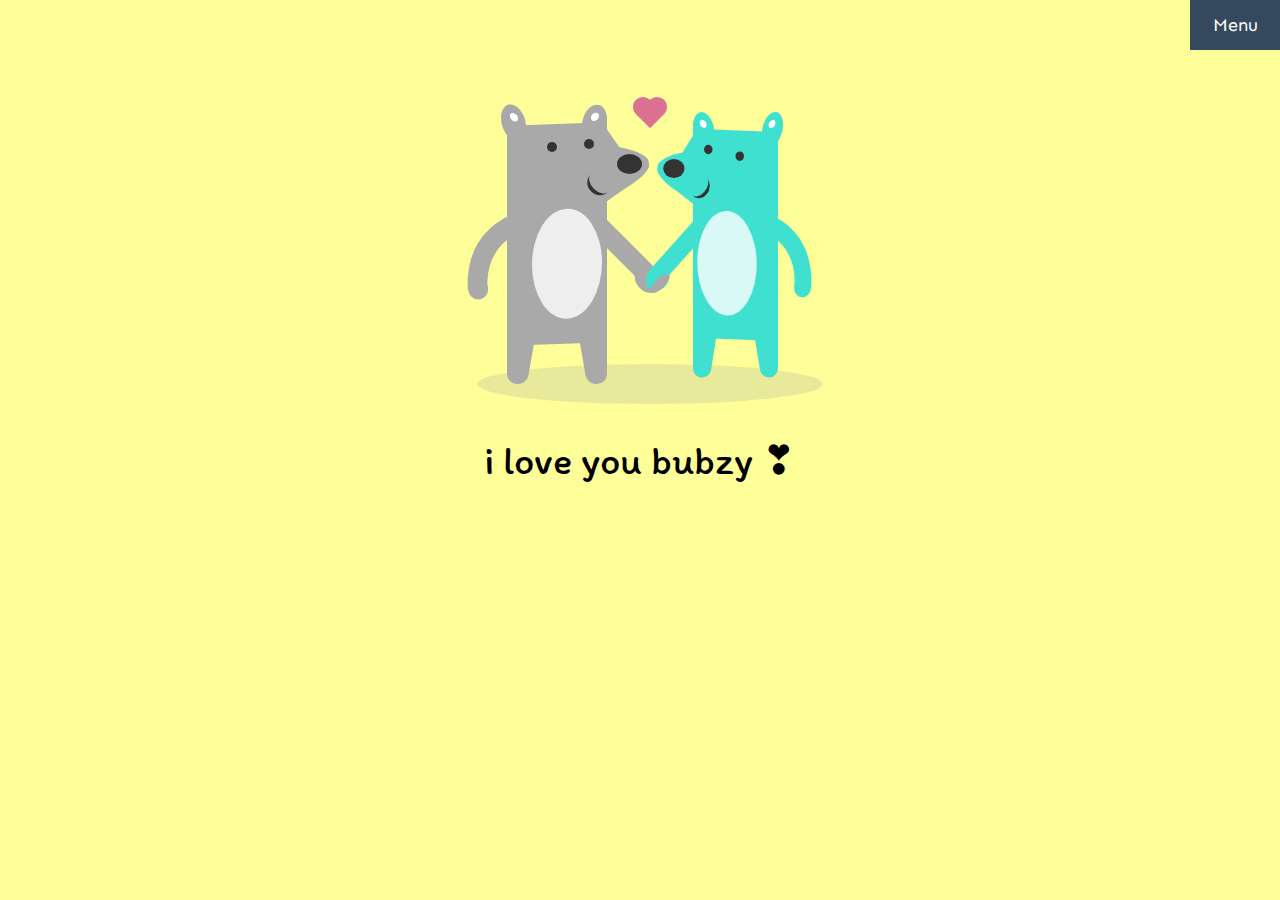
<file: bear-hug.html>
<!DOCTYPE html>
<html lang="en">
	<head>
		<meta charset="UTF-8">
		<title>bear hug :)</title>
		<link href="https://fonts.googleapis.com/css?family=Itim" rel="stylesheet">
		<link rel="stylesheet" href="bear-hug.css">
	</head>
	
	<body>
		<ul class="menu">
			<li class="dropdown">
				Menu
				<ul class="dropdown_menu">
					<a class="dropdown_item-1" href="index.html">Part 1</a>
					<a class="dropdown_item-2" href="heart.html">Part 3</a>
					<a class="dropdown_item-3" href="card_boi.html">Part 4</a>
				</ul>
			</li>
		</ul>
		
		<div class="stage">
			<div class="couple">
				<div class="heart floating"></div>
				<div class="bear he">
					<div class="ear--1"></div>
					<div class="ear--2"></div>
					<div class="arm--1"></div>
					<div class="arm--2"></div>
					<div class="hand"></div>
					<div class="body"></div>
					<div class="muzzle"></div>
					<div class="eye--1"></div>
					<div class="eye--2"></div>
					<div class="nose"></div>
					<div class="mouth"></div>
					<div class="leg--1"></div>
					<div class="leg--2"></div>
				</div>
				<div class="bear she">
					<div class="ear--1"></div>
					<div class="ear--2"></div>
					<div class="arm--1"></div>
					<div class="arm--2"></div>
					<div class="body"></div>
					<div class="muzzle"></div>
					<div class="eye--1"></div>
					<div class="eye--2"></div>
					<div class="nose"></div>
					<div class="mouth"></div>
					<div class="leg--1"></div>
					<div class="leg--2"></div>
				</div>
			</div>
		</div>
		<div class="text">i love you bubzy &#10083;</div>
	</body>
</html>
</file>
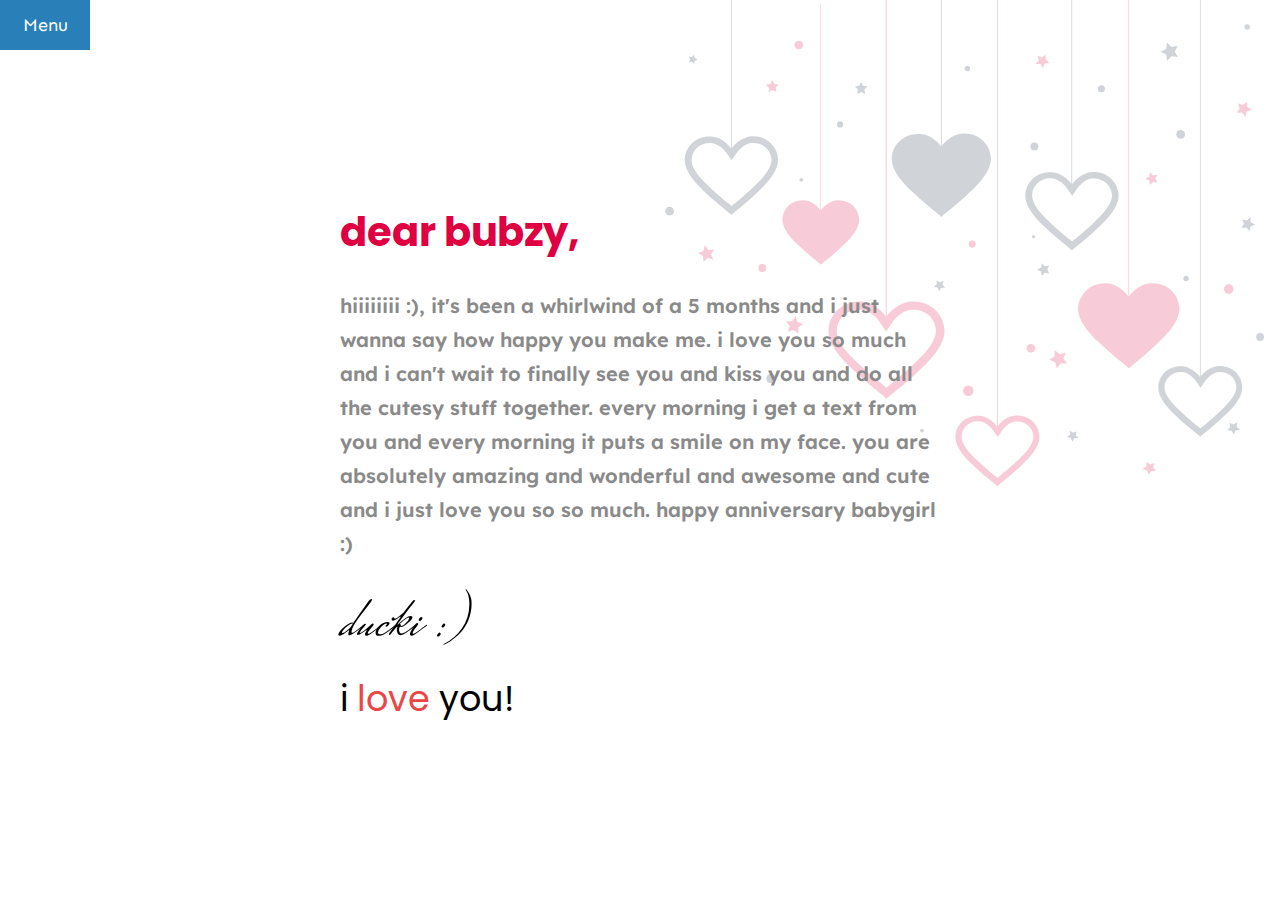
<file: card_boi.html>
<!DOCTYPE html>
<html lang="en" >
	<head>
		<meta charset="UTF-8">
		<title>happy anniversary :)</title>
		<meta name="viewport" content="width=device-width, initial-scale=1">
		<link rel='stylesheet' href='https://fonts.googleapis.com/css?family=Lexend+Deca|Poppins:400,700,800&amp;display=swap'>
		<link rel='stylesheet' href='https://fonts.googleapis.com/css?family=Mrs+Saint+Delafield&amp;display=swap'><link rel="stylesheet" href="card_boi.css">
	</head>
	
	<body>
		<ul class="menu">
			<li class="dropdown">
				Menu
				<ul class="dropdown_menu">
					<a class="dropdown_item-1" href="index.html">Part 1</a>
					<a class="dropdown_item-2" href="bear-hug.html">Part 2</a>
					<a class="dropdown_item-3" href="heart.html">Part 3</a>
				</ul>
			</li>
		</ul>
		
		<div class="love-card">
			<svg version="1.1" id="Layer_1" xmlns="http://www.w3.org/2000/svg" xmlns:xlink="http://www.w3.org/1999/xlink" x="0px" y="0px" viewBox="0 0 432 288" style="enable-background:new 0 0 432 288;" xml:space="preserve">
				<g>
					<g>
						<polygon class="st0" points="189.3,44.4 187.3,43.4 185.5,44.5 185.7,42.4 184.2,40.9 186.3,40.5 187.2,38.6 188.2,40.5 190.3,40.7 188.8,42.3"/>
						<polygon class="st0" points="194.6,160 195.6,157.2 193.8,154.9 196.8,154.9 198.4,152.5 199.3,155.3 202.1,156.2 199.7,157.9 199.8,160.8 197.4,159.1"/>
						<polygon class="st0" points="329.3,175.3 326.3,175.1 324.4,177.5 323.6,174.6 320.8,173.5 323.3,171.9 323.4,168.9 325.8,170.8 328.7,170 327.6,172.8"/>
						<polygon class="st0" points="411.1,54.4 412.6,52.2 411.7,49.8 414.1,50.6 416.2,49 416.2,51.5 418.4,53 415.9,53.8 415.3,56.3 413.7,54.2"/>
						<polygon class="st0" points="320.8,30.2 318.5,30.7 317.7,32.9 316.5,30.9 314.2,30.8 315.7,29.1 315.1,26.8 317.2,27.7 319.1,26.4 319,28.7"/>
						<polygon class="st0" points="372.2,227.1 369.9,227.1 368.7,228.9 368,226.8 365.8,226.1 367.6,224.8 367.6,222.6 369.4,223.9 371.5,223.2 370.8,225.3"/>
						<polygon class="st0" points="151.5,122 154,121 154.7,118.3 156.4,120.5 159.2,120.3 157.7,122.6 158.8,125.2 156.1,124.4 154,126.2 153.8,123.5"/>
						<polygon class="st0" points="372.9,88 370.8,87.7 369.3,89.2 369,87.1 367,86.1 369,85.2 369.3,83 370.8,84.6 372.9,84.2 371.9,86.1"/>
						<polygon class="st1" points="413.4,109.9 414.6,107.9 413.7,105.8 416,106.3 417.7,104.7 417.9,107.1 420,108.3 417.8,109.2 417.3,111.5 415.7,109.7"/>
						<polygon class="st1" points="270.5,138.7 268.6,138.8 267.6,140.4 266.9,138.6 265.1,138.2 266.5,137 266.4,135.1 268,136.1 269.8,135.4 269.3,137.2"/>
						<polygon class="st1" points="382.8,27.5 379.7,27.1 377.6,29.3 377.1,26.3 374.4,25 377.1,23.6 377.5,20.5 379.7,22.7 382.7,22.1 381.3,24.9"/>
						<polygon class="st1" points="228.2,45.3 228.5,43.2 227,41.7 229.1,41.4 230,39.4 231,41.3 233.2,41.6 231.6,43.1 232,45.3 230.1,44.3"/>
						<polygon class="st1" points="334.8,211.2 332.9,211.3 331.9,213 331.2,211.2 329.3,210.7 330.8,209.5 330.6,207.6 332.2,208.7 334,207.9 333.5,209.8"/>
						<polygon class="st1" points="406.6,207.4 408,205.9 407.6,203.8 409.5,204.7 411.4,203.6 411.1,205.7 412.7,207.2 410.6,207.6 409.7,209.5 408.7,207.7"/>
						<polygon class="st1" points="149.6,30.9 148.4,29.8 146.9,30.1 147.6,28.7 146.9,27.3 148.4,27.5 149.5,26.4 149.8,28 151.2,28.7 149.8,29.4"/>
						<polygon class="st1" points="320.8,131.9 318.6,131.5 317.2,133.1 316.8,130.9 314.9,130 316.8,129 317.1,126.9 318.6,128.4 320.7,128 319.8,130"/>
						<circle class="st1" cx="201.2" cy="86.7" r="0.9"/>
						<circle class="st1" cx="219.9" cy="60" r="1.5"/>
						<circle class="st1" cx="313.2" cy="114.1" r="0.8"/>
						<circle class="st1" cx="386.7" cy="134.3" r="1.3"/>
						<circle class="st1" cx="422.4" cy="162.5" r="1.9"/>
						<circle class="st1" cx="259.4" cy="207.6" r="0.9"/>
						<circle class="st1" cx="186.6" cy="182.5" r="2.3"/>
						<circle class="st1" cx="137.7" cy="101.8" r="2.1"/>
						<circle class="st1" cx="345.9" cy="42.8" r="1.7"/>
						<circle class="st1" cx="416.2" cy="13" r="1.3"/>
						<circle class="st1" cx="281.3" cy="33" r="1.3"/>
						<circle class="st1" cx="313.6" cy="70.6" r="1.9"/>
						<circle class="st1" cx="384.1" cy="64.8" r="2.1"/>
						<circle class="st0" cx="200" cy="21.7" r="2.1"/>
						<circle class="st0" cx="283.6" cy="117.7" r="1.7"/>
						<circle class="st0" cx="311.9" cy="167.9" r="2.1"/>
						<circle class="st0" cx="407.3" cy="139.4" r="2.3"/>
						<circle class="st0" cx="281.7" cy="188.4" r="2.5"/>
						<circle class="st0" cx="182.4" cy="129.2" r="1.9"/>
					</g>
					<g>
						<defs>
							<rect id="SVGID_1_" y="0" width="432" height="288" />
						</defs>
						<clipPath id="SVGID_2_">
							<use xlink:href="#SVGID_1_"  style="overflow:visible;"/>
						</clipPath>
						<g class="st2">
							<g>
								<path class="st0" d="M359.1,143.1c0,0,4.2-6.2,10.6-6.5c8-0.4,13.4,5.3,13.8,11.7c0.4,6.4-5.8,12.7-9.6,16.4
									c-8.3,7.9-11.9,10.3-14.7,12.9c-2.8-2.6-6.5-4.9-14.8-12.8c-3.9-3.7-10.1-10-9.7-16.4c0.4-6.4,5.8-12.2,13.8-11.8
									C354.9,137,359.1,143.1,359.1,143.1z" />
								<g> <rect x="358.9" y="-23.7" class="st0" width="0.4" height="166.9" /> </g>
							</g>
							<g>
								<path class="st0" d="M210.6,101.5c0,0,3.2-4.7,8-4.9c6.1-0.3,10.2,4,10.5,8.9c0.3,4.8-4.4,9.6-7.3,12.4c-6.3,6-9,7.8-11.2,9.7
									c-2.1-2-4.9-3.7-11.2-9.7c-2.9-2.8-7.6-7.6-7.3-12.4c0.3-4.9,4.4-9.2,10.4-8.9C207.4,96.9,210.6,101.5,210.6,101.5z"/>
								<g> <rect x="210.4" y="2.1" class="st0" width="0.3" height="99.5"/> </g>
							</g>
							<g>
								<path class="st0" d="M255.2,149.4c6.8,0,10.6,4.9,10.9,9.7c0.4,6-7.3,13.2-9.8,15.6c-6,5.8-9.9,8.9-12.7,11.2
									c-0.5,0.4-1,0.8-1.4,1.1c-0.4-0.4-0.9-0.7-1.4-1.2c-2.8-2.3-6.7-5.4-12.7-11.1c-2.5-2.4-10.2-9.6-9.8-15.6
									c0.3-4.8,4.1-9.7,10.9-9.7c0.2,0,0.4,0,0.6,0c5.2,0.2,9,5.6,9,5.6l3.3,4.8l3.3-4.8c0-0.1,3.8-5.4,9-5.7
									C254.7,149.4,255,149.4,255.2,149.4 M255.2,145.4c-0.3,0-0.6,0-0.9,0c-7.3,0.4-12.1,7.4-12.1,7.4s-4.8-7-12.2-7.4
									c-0.3,0-0.5,0-0.8,0c-8.7,0-14.5,6.4-14.9,13.5c-0.4,7.3,6.7,14.6,11.1,18.7c9.5,9,13.7,11.7,16.9,14.6c3.2-3,7.4-5.7,16.9-14.7
									c4.4-4.2,11.5-11.5,11-18.8C269.7,151.7,263.9,145.4,255.2,145.4L255.2,145.4z"/>
								<g> <rect x="241.9" y="-23.7" class="st0" width="0.5" height="176.5"/> </g>
							</g>
							<g>
								<path class="st0" d="M305.2,203.2c4.9,0,7.7,3.5,7.9,7c0.3,4.3-5.3,9.6-7.1,11.3c-4.4,4.2-7.2,6.4-9.2,8.1
									c-0.4,0.3-0.7,0.6-1,0.8c-0.3-0.3-0.7-0.5-1-0.8c-2-1.7-4.8-3.9-9.2-8.1c-1.8-1.7-7.4-7-7.1-11.3c0.2-3.5,3-7.1,7.9-7.1
									c0.2,0,0.3,0,0.5,0c3.8,0.2,6.5,4.1,6.6,4.1l2.4,3.5l2.4-3.5c0,0,2.8-3.9,6.5-4.1C304.9,203.2,305,203.2,305.2,203.2
									 M305.2,200.3c-0.2,0-0.4,0-0.7,0c-5.3,0.3-8.8,5.4-8.8,5.4s-3.5-5.1-8.8-5.3c-0.2,0-0.4,0-0.6,0c-6.3,0-10.5,4.6-10.8,9.8
									c-0.3,5.3,4.8,10.6,8,13.6c6.9,6.5,9.9,8.4,12.3,10.6c2.3-2.2,5.4-4.1,12.2-10.7c3.2-3,8.3-8.3,8-13.6
									C315.7,204.8,311.5,200.3,305.2,200.3L305.2,200.3z"/>
								<g> <rect x="295.6" y="-23.7" class="st0" width="0.4" height="229.4"/> </g>
							</g>
							<g>
								<path class="st1" d="M403,179.4c4.9,0,7.7,3.5,7.9,7c0.3,4.3-5.3,9.6-7.1,11.3c-4.4,4.2-7.2,6.4-9.2,8.1c-0.4,0.3-0.7,0.6-1,0.8
									c-0.3-0.3-0.7-0.5-1-0.8c-2-1.7-4.8-3.9-9.2-8.1c-1.8-1.7-7.4-7-7.1-11.3c0.2-3.5,3-7.1,7.9-7.1c0.2,0,0.3,0,0.5,0
									c3.8,0.2,6.5,4.1,6.6,4.1l2.4,3.5l2.4-3.5c0,0,2.8-3.9,6.5-4.1C402.7,179.4,402.8,179.4,403,179.4 M403,176.5
									c-0.2,0-0.4,0-0.7,0c-5.3,0.3-8.8,5.4-8.8,5.4s-3.5-5.1-8.8-5.3c-0.2,0-0.4,0-0.6,0c-6.3,0-10.5,4.6-10.8,9.8
									c-0.3,5.3,4.8,10.6,8,13.6c6.9,6.5,9.9,8.4,12.3,10.6c2.3-2.2,5.4-4.1,12.2-10.7c3.2-3,8.3-8.3,8-13.6
									C413.5,181.1,409.3,176.5,403,176.5L403,176.5z"/>
								<g> <rect x="393.4" y="-23.7" class="st1" width="0.4" height="205.7"/> </g>
							</g>
							<g>
								<path class="st1" d="M268.7,70.7c0,0,4.1-6,10.4-6.3c7.8-0.4,13.1,5.2,13.5,11.5c0.4,6.2-5.6,12.5-9.4,16.1
									c-8.1,7.7-11.7,10-14.4,12.6c-2.7-2.5-6.3-4.8-14.5-12.5c-3.8-3.6-9.8-9.8-9.5-16c0.4-6.3,5.6-11.9,13.5-11.5
									C264.6,64.7,268.7,70.7,268.7,70.7z"/>
								<g> <rect x="268.5" y="-23.7" class="st1" width="0.4" height="94.4"/> </g>
							</g>
							<g>
								<path class="st1" d="M342.2,86.1c5.4,0,8.5,3.9,8.8,7.8c0.3,4.8-5.9,10.7-7.9,12.6c-4.9,4.6-8,7.2-10.2,9
									c-0.4,0.3-0.8,0.6-1.1,0.9c-0.4-0.3-0.7-0.6-1.1-0.9c-2.3-1.8-5.4-4.3-10.3-9c-2-1.9-8.2-7.7-7.9-12.6c0.2-3.9,3.3-7.9,8.8-7.9
									c0.2,0,0.3,0,0.5,0c4.2,0.2,7.3,4.5,7.3,4.5l2.7,3.9l2.7-3.9c0,0,3.1-4.4,7.3-4.6C341.8,86.1,342,86.1,342.2,86.1 M342.2,82.9
									c-0.2,0-0.5,0-0.7,0c-5.9,0.3-9.8,6-9.8,6s-3.9-5.7-9.8-5.9c-0.2,0-0.4,0-0.7,0c-7,0-11.7,5.1-12,10.9
									c-0.3,5.9,5.4,11.7,8.9,15.1c7.7,7.2,11.1,9.4,13.6,11.8c2.6-2.4,6-4.6,13.6-11.9c3.6-3.4,9.2-9.3,8.9-15.1
									C353.8,88,349.1,82.9,342.2,82.9L342.2,82.9z"/>
								<g> <rect x="331.4" y="-23.7" class="st1" width="0.4" height="112.6"/> </g>
							</g>
							<g>
								<path class="st1" d="M178,69c5.4,0,8.5,3.9,8.8,7.8c0.3,4.8-5.9,10.7-7.9,12.6c-4.9,4.6-8,7.2-10.2,9c-0.4,0.3-0.8,0.6-1.1,0.9
									c-0.4-0.3-0.7-0.6-1.1-0.9c-2.3-1.8-5.4-4.3-10.3-9c-2-1.9-8.2-7.7-7.9-12.6c0.2-3.9,3.3-7.9,8.8-7.9c0.2,0,0.3,0,0.5,0
									c4.2,0.2,7.3,4.5,7.3,4.5l2.7,3.9l2.7-3.9c0,0,3.1-4.4,7.3-4.6C177.6,69,177.8,69,178,69 M178,65.7c-0.2,0-0.5,0-0.7,0
									c-5.9,0.3-9.8,6-9.8,6s-3.9-5.7-9.8-5.9c-0.2,0-0.4,0-0.7,0c-7,0-11.7,5.1-12,10.9c-0.3,5.9,5.4,11.7,8.9,15.1
									c7.7,7.2,11.1,9.4,13.6,11.8c2.6-2.4,6-4.6,13.6-11.9c3.6-3.4,9.2-9.3,8.9-15.1C189.6,70.8,184.9,65.7,178,65.7L178,65.7z"/>
								<g> <rect x="167.3" y="-23.7" class="st1" width="0.4" height="95.4"/> </g>
							</g>
						</g>
					</g>
				</g>
			</svg>
			
			<div class="content">
				<h1>dear bubzy,</h1>
				<p>hiiiiiiii :), it's been a whirlwind of a 5 months and i just wanna say how happy you make me. i love you so much and i can't wait to finally see you and kiss you and do all the cutesy stuff together. every morning i get a text from you and every morning it puts a smile on my face. you are absolutely amazing and wonderful and awesome and cute and i just love you so so much. happy anniversary babygirl :)</p>
				<span class="author">ducki :)</span>
				<div class="lover">
					<span>i</span>
					<span class="heart">love</span>
					<span>you!</span>
				</div>
			</div>
		</div>
		
		<script src='https://cdnjs.cloudflare.com/ajax/libs/jquery/3.4.1/jquery.min.js'></script>
		<script>
			var heartuptimer = setInterval(heartup, 300);
			function heartup() {
				$(".heart").css("font-weight", "900");
			}
			
			var heartdowntimer = setInterval(heartdown, 600);
			function heartdown() {
				$(".heart").css("font-weight", "400");
			}
		</script>
	</body>
</html>
</file>
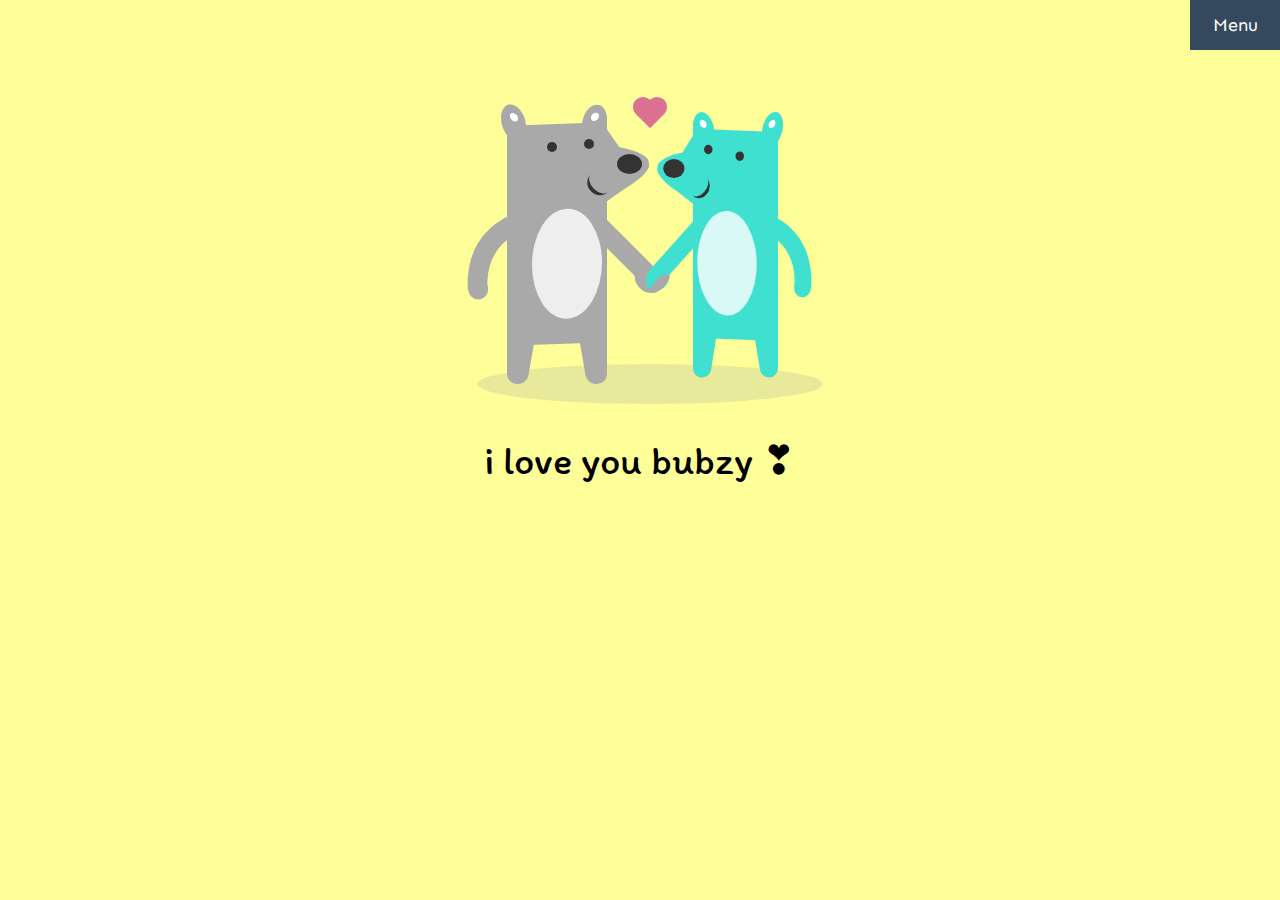
<file: bear-hug/bear-hug.html>
<!DOCTYPE html>
<html lang="en">
	<head>
		<meta charset="UTF-8">
		<title>bear hug :)</title>
		<link href="https://fonts.googleapis.com/css?family=Itim" rel="stylesheet">
		<link rel="stylesheet" href="bear-hug.css">
	</head>
	
	<body>
		<ul class="menu">
			<li class="dropdown">
				Menu
				<ul class="dropdown_menu">
					<a class="dropdown_item-1" href="../i-love-u-more/index.html">Part 1</a>
					<a class="dropdown_item-2" href="../particular-heart/heart.html">Part 3</a>
					<a class="dropdown_item-3" href="../card-boi/card_boi.html">Part 4</a>
				</ul>
			</li>
		</ul>
		
		<div class="stage">
			<div class="couple">
				<div class="heart floating"></div>
				<div class="bear he">
					<div class="ear--1"></div>
					<div class="ear--2"></div>
					<div class="arm--1"></div>
					<div class="arm--2"></div>
					<div class="hand"></div>
					<div class="body"></div>
					<div class="muzzle"></div>
					<div class="eye--1"></div>
					<div class="eye--2"></div>
					<div class="nose"></div>
					<div class="mouth"></div>
					<div class="leg--1"></div>
					<div class="leg--2"></div>
				</div>
				<div class="bear she">
					<div class="ear--1"></div>
					<div class="ear--2"></div>
					<div class="arm--1"></div>
					<div class="arm--2"></div>
					<div class="body"></div>
					<div class="muzzle"></div>
					<div class="eye--1"></div>
					<div class="eye--2"></div>
					<div class="nose"></div>
					<div class="mouth"></div>
					<div class="leg--1"></div>
					<div class="leg--2"></div>
				</div>
			</div>
		</div>
		<div class="text">i love you bubzy &#10083;</div>
	</body>
</html>
</file>
<file: bear-hug.css>
@import url("https://fonts.googleapis.com/css?family=Sen&display=swap");

:after, :before { content: ""; }

html { background-color: #FFFF99; }

.stage {
	height: 300px; width: 346px;
	margin: 0 auto;
	padding: 6em 4em 2em;
	position: relative;
}

.text {
	text-align: center;
	font-family: "Itim", cursive;
	font-size: 2.5em;
	margin-bottom: 3em;
}

.couple {
	height: 300px;
	position: relative;
}

.couple *, .couple *:after, .couple *:before {
	position: absolute;
}

.couple:after {
	height: 40px; width: 100%;
	left: 10px;
	bottom: 0;
	background: DarkGrey;
	opacity:.25;
	position: absolute;
	border-radius: 100%;
	z-index: -1;
}

.heart {
	height: 20px; width: 20px;
	left: 50%;
	background-color: PaleVioletRed;
	transform: rotate(-45deg);
}

.heart:before, .heart:after {
	height: 20px; width: 20px;
	top: -10px;
	background-color: PaleVioletRed;
	border-radius: 50%;
}

.heart:before {
	top: auto;
	right: -10px; bottom: 0;
}

.floating {
	animation-name: floating;
	animation-duration: 3s;
	animation-iteration-count: infinite;
	animation-timing-function: ease-in-out;
}

@keyframes floating {
	from {
		transform: translate(0, 0px) rotate(-45deg);
	}
	65% {
		transform: translate(0, 15px) rotate(-45deg);
	}
	to {
		transform: translate(0, -0px) rotate(-45deg);
	}
}

.bear {
	height: 300px; width: 200px;
}

.he *, .he *:after, .he *:before {
	background: DarkGrey;
}

.she {
	left: 160px;
	transform: scaleX(-1) scale(0.85, 0.95);
}

.she *, .she *:after, .she *:before {
	background: Turquoise;
	border-color: Turquoise;
}

.ear--1, .ear--2 {
	height: 35px; width: 25px;
	top: 1px; left: 34px;
	border-radius: 100%;
	transform: skewY(20deg);
}

.ear--1:after, .ear--2:after {
	content: "";
	height: 8px; width: 8px;
	top: 8px; left: 9px;
	background: #FFFFFF;
	border-radius: 100%;
}

.ear--2 {
	left: 115px;
	transform: skewY(-15deg);
}

.body {
	height: 220px; width: 100px;
	top: 20px; left: 40px;
	transform: skewY(-2deg);
}

.body:after {
	height: 110px; width: 70px;
	top: 85px;
	right: 5px;
	background: rgba(255, 255, 255, 0.8);
	border-radius: 100%;
}

.muzzle {
	height: 70px; width: 70px;
	top: 30px; left: 90px;
	border-radius: 10px;
	transform: rotate(55deg);
}

.muzzle:before, .muzzle:after {
	height: 60px; width: 20px;
	top: -15px;
	right: 0;
	border-radius: 100%;
	transform: rotate(5deg);
}

.muzzle:before {
	top: -24px;
	right: 19px;
	transform: rotate(45deg);
}

.eye--1, .eye--2 {
	height: 10px; width: 10px;
	top: 35px; left: 117px;
	background: #333333;
	border-radius: 50%;
}

.eye--2 {
	top: 38px; left: 80px;
}

.she .eye--2 {
	top: 42px; left: 80px;
}

.nose {
	height: 20px; width: 25px;
	top: 50px; left: 150px;
	background: #333333;
	border-radius: 100%;
}

.mouth {
	height: 20px; width: 25px;
	top: 67px; left: 120px;
	background: none;
	border-radius: 100%;
	border-bottom: #333 4px solid;
	transform: rotate(45deg);
}

.leg--1, .leg--2 {
	height: 60px; width: 20px;
	top: 220px; left: 40px;
	border-radius: 10px;
}

.leg--2 {
	left: 120px;
}

.leg--1:after, .leg--2:after {
	height: 60px; width: 20px;
	left: 5px;
	border-radius: 10px;
	transform: rotate(10deg);
}

.leg--2:after {
	left: -5px;
	transform: rotate(-10deg);
}

.arm--1 {
	height: 70px; width: 130px;
	top: 110px; left: -25px;
	background: none;
	border: solid 20px #000;
	border-radius: 50%/100% 100% 0 0;
	border-color: DarkGrey transparent transparent transparent;
	transform: rotate(-45deg);
}

.she .arm--1 {
	border: solid 20px #000;
	border-color: Turquoise transparent transparent transparent;
}

.she .arm--1:after {
	background: Turquoise;
}

.arm--1:after {
	height: 20px; width: 20px;
	top: 5px; left: 6px;
	background: DarkGrey;
	border-radius: 100%;
}

.arm--2 {
	height: 20px; width: 70px;
	top: 135px; left: 120px;
	transform: rotate(45deg);
}

.arm--2:after {
	height: 25px; width: 30px;
	right: -20px; bottom: -5px;
	background: DarkGrey;
	border-radius: 100%;
}

.she .arm--2:after {
	height: 25px; width: 30px;
	background: Turquoise;
}

.he .hand {
	height: 25px; width: 10px;
	top: 167px; left: 188px;
	background: DarkGrey;
	border-radius: 100%;
	z-index: 100;
	transform: rotate(45deg);
}

.menu {
	position: absolute;
	width: 100%;
	display: flex;
	margin: 0;
	top: 0;
	right: 0;
	justify-content: flex-end;
	font-family: 'Sen';
}

.dropdown {
	height: 50px; width: 90px;
	display: flex;
	justify-content: center;
	align-items: center;
	color: #FFF;
	background: #34495E;
	position: relative;
	font-size: 18px;
	perspective: 1000px;
	z-index: 1;
}

.dropdown:hover {
	background: #2980B9;
	cursor: pointer;
}

.dropdown:hover .dropdown_menu a {
	display: block;
}

.dropdown_menu {
	position: absolute;
	top: 100%; right: 0;
	width: 100%;
	perspective: 1000px;
	z-index: -1;
}

.dropdown_menu a {
	display: none;
	text-decoration: none;
	color: #FFF;
	background-color: #34495E;
	padding: 10px 20px;
	font-size: 16px;
	opacity: 0;
}

.dropdown_menu a:hover {
	background-color: #2980B9;
}

.dropdown_menu .dropdown_item-1 {
	transform-origin: top center;
	animation: translateX 300ms 60ms ease-in-out forwards;
}

.dropdown_menu .dropdown_item-2 {
	transform-origin: top center;
	animation: translateX 300ms 120ms ease-in-out forwards;
}

.dropdown_menu .dropdown_item-3 {
	transform-origin: top center;
	animation: translateX 300ms 180ms ease-in-out forwards;
}

@-moz-keyframes translateX {
	0%   { opacity: 0; transform: translateX(60px); }
	80%  {             transform: translateX(-5px); }
	100% { opacity: 1; transform: translateX( 0px); }
}

@-webkit-keyframes translateX {
	0%   { opacity: 0; transform: translateX(60px); }
	80%  {             transform: translateX(-5px); }
	100% { opacity: 1; transform: translateX( 0px); }
}

@-o-keyframes translateX {
	0%   { opacity: 0; transform: translateX(60px); }
	80%  {             transform: translateX(-5px); }
	100% { opacity: 1; transform: translateX( 0px); }
}

@keyframes translateX {
	0%   { opacity: 0; transform: translateX(60px); }
	80%  {             transform: translateX(-5px); }
	100% { opacity: 1; transform: translateX( 0px); }
}
</file>
<file: card_boi.css>
@import url("https://fonts.googleapis.com/css?family=Sen&display=swap");

body {
	margin: 0;
	overflow: hidden;
	background: #FFF;
}

.st0 { fill: #DE0040; }
.st1 { fill: #1B2F47; }
.st2 { clip-path:url(#SVGID_2_); }

.love-card svg {
	position: absolute;
	width: 70%;
	right: 0;
	opacity: 0.2;
}

.love-card p {
	font-size: 20px;
	color: #8A8A8A;
	font-weight: 600;
	line-height: 1.7;
}

span {
	transition: all cubic-bezier(0.55, 0, 0.1, 1) 0.4s;
	position: relative;
	top: 0;
}

.love-card .content {
	position: absolute;
	top: 50%; left: 50%; max-width: 600px;
	font-family: 'Lexend Deca', sans-serif;
	font-size: 20px;
	color: black;
	z-index: 9999;
	transform: translate(-50%, -50%);
}

.love-card .content h1 {
	font-family: 'Poppins', sans-serif;
	color: #DE0040;
}

.love-card .content .author {
	font-family: 'Mrs Saint Delafield', cursive;
	font-size: 60px;
}

.lover {
	font-family: 'Poppins', sans-serif;
	font-size: 35px;
}

.heart {
	transition: all 0.3s;
	color: #EA4646;
}

@media(max-width:786px) {
	.love-card svg { top: 0; width: 100%; }
}

.menu {
	position: absolute;
	width: 100%;
	display: flex;
	top: 0; left: 0;
	margin: 0;
	justify-content: flex-end;
	font-family: 'Sen';
}

.dropdown {
	height: 50px; width: 90px;
	top: 0; left: 0;
	margin: 0;
	display: flex;
	justify-content: center;
	align-items: center;
	color: #FFF;
	background: #34495E;
	position: absolute;
	font-size: 18px;
	perspective: 1000px;
	z-index: 1;
}

.dropdown:hover {
	background: #2980B9;
	cursor: pointer;
}

.dropdown:hover .dropdown_menu a {
	display: block;
}

.dropdown_menu {
	position: absolute;
	top: 100%; right: 0;
	width: 100%;
	perspective: 1000px;
	z-index: -1;
}

.dropdown_menu a {
	display: none;
	text-decoration: none;
	color: #FFF;
	background-color: #34495E;
	padding: 10px 20px;
	font-size: 16px;
	opacity: 0;
}

.dropdown_menu a:hover {
	background-color: #2980B9;
}

.dropdown_menu .dropdown_item-1 {
	transform-origin: top center;
	animation: translateX 300ms 60ms ease-in-out forwards;
}

.dropdown_menu .dropdown_item-2 {
	transform-origin: top center;
	animation: translateX 300ms 120ms ease-in-out forwards;
}

.dropdown_menu .dropdown_item-3 {
	transform-origin: top center;
	animation: translateX 300ms 180ms ease-in-out forwards;
}

@-moz-keyframes translateX {
	0%   { opacity: 0; transform: translateX(60px); }
	80%  {             transform: translateX(-5px); }
	100% { opacity: 1; transform: translateX( 0px); }
}

@-webkit-keyframes translateX {
	0%   { opacity: 0; transform: translateX(60px); }
	80%  {             transform: translateX(-5px); }
	100% { opacity: 1; transform: translateX( 0px); }
}

@-o-keyframes translateX {
	0%   { opacity: 0; transform: translateX(60px); }
	80%  {             transform: translateX(-5px); }
	100% { opacity: 1; transform: translateX( 0px); }
}

@keyframes translateX {
	0%   { opacity: 0; transform: translateX(60px); }
	80%  {             transform: translateX(-5px); }
	100% { opacity: 1; transform: translateX( 0px); }
}
</file>
<file: bear-hug/bear-hug.css>
@import url("https://fonts.googleapis.com/css?family=Sen&display=swap");

:after, :before { content: ""; }

html { background-color: #FFFF99; }

.stage {
	height: 300px; width: 346px;
	margin: 0 auto;
	padding: 6em 4em 2em;
	position: relative;
}

.text {
	text-align: center;
	font-family: "Itim", cursive;
	font-size: 2.5em;
	margin-bottom: 3em;
}

.couple {
	height: 300px;
	position: relative;
}

.couple *, .couple *:after, .couple *:before {
	position: absolute;
}

.couple:after {
	height: 40px; width: 100%;
	left: 10px;
	bottom: 0;
	background: DarkGrey;
	opacity:.25;
	position: absolute;
	border-radius: 100%;
	z-index: -1;
}

.heart {
	height: 20px; width: 20px;
	left: 50%;
	background-color: PaleVioletRed;
	transform: rotate(-45deg);
}

.heart:before, .heart:after {
	height: 20px; width: 20px;
	top: -10px;
	background-color: PaleVioletRed;
	border-radius: 50%;
}

.heart:before {
	top: auto;
	right: -10px; bottom: 0;
}

.floating {
	animation-name: floating;
	animation-duration: 3s;
	animation-iteration-count: infinite;
	animation-timing-function: ease-in-out;
}

@keyframes floating {
	from {
		transform: translate(0, 0px) rotate(-45deg);
	}
	65% {
		transform: translate(0, 15px) rotate(-45deg);
	}
	to {
		transform: translate(0, -0px) rotate(-45deg);
	}
}

.bear {
	height: 300px; width: 200px;
}

.he *, .he *:after, .he *:before {
	background: DarkGrey;
}

.she {
	left: 160px;
	transform: scaleX(-1) scale(0.85, 0.95);
}

.she *, .she *:after, .she *:before {
	background: Turquoise;
	border-color: Turquoise;
}

.ear--1, .ear--2 {
	height: 35px; width: 25px;
	top: 1px; left: 34px;
	border-radius: 100%;
	transform: skewY(20deg);
}

.ear--1:after, .ear--2:after {
	content: "";
	height: 8px; width: 8px;
	top: 8px; left: 9px;
	background: #FFFFFF;
	border-radius: 100%;
}

.ear--2 {
	left: 115px;
	transform: skewY(-15deg);
}

.body {
	height: 220px; width: 100px;
	top: 20px; left: 40px;
	transform: skewY(-2deg);
}

.body:after {
	height: 110px; width: 70px;
	top: 85px;
	right: 5px;
	background: rgba(255, 255, 255, 0.8);
	border-radius: 100%;
}

.muzzle {
	height: 70px; width: 70px;
	top: 30px; left: 90px;
	border-radius: 10px;
	transform: rotate(55deg);
}

.muzzle:before, .muzzle:after {
	height: 60px; width: 20px;
	top: -15px;
	right: 0;
	border-radius: 100%;
	transform: rotate(5deg);
}

.muzzle:before {
	top: -24px;
	right: 19px;
	transform: rotate(45deg);
}

.eye--1, .eye--2 {
	height: 10px; width: 10px;
	top: 35px; left: 117px;
	background: #333333;
	border-radius: 50%;
}

.eye--2 {
	top: 38px; left: 80px;
}

.she .eye--2 {
	top: 42px; left: 80px;
}

.nose {
	height: 20px; width: 25px;
	top: 50px; left: 150px;
	background: #333333;
	border-radius: 100%;
}

.mouth {
	height: 20px; width: 25px;
	top: 67px; left: 120px;
	background: none;
	border-radius: 100%;
	border-bottom: #333 4px solid;
	transform: rotate(45deg);
}

.leg--1, .leg--2 {
	height: 60px; width: 20px;
	top: 220px; left: 40px;
	border-radius: 10px;
}

.leg--2 {
	left: 120px;
}

.leg--1:after, .leg--2:after {
	height: 60px; width: 20px;
	left: 5px;
	border-radius: 10px;
	transform: rotate(10deg);
}

.leg--2:after {
	left: -5px;
	transform: rotate(-10deg);
}

.arm--1 {
	height: 70px; width: 130px;
	top: 110px; left: -25px;
	background: none;
	border: solid 20px #000;
	border-radius: 50%/100% 100% 0 0;
	border-color: DarkGrey transparent transparent transparent;
	transform: rotate(-45deg);
}

.she .arm--1 {
	border: solid 20px #000;
	border-color: Turquoise transparent transparent transparent;
}

.she .arm--1:after {
	background: Turquoise;
}

.arm--1:after {
	height: 20px; width: 20px;
	top: 5px; left: 6px;
	background: DarkGrey;
	border-radius: 100%;
}

.arm--2 {
	height: 20px; width: 70px;
	top: 135px; left: 120px;
	transform: rotate(45deg);
}

.arm--2:after {
	height: 25px; width: 30px;
	right: -20px; bottom: -5px;
	background: DarkGrey;
	border-radius: 100%;
}

.she .arm--2:after {
	height: 25px; width: 30px;
	background: Turquoise;
}

.he .hand {
	height: 25px; width: 10px;
	top: 167px; left: 188px;
	background: DarkGrey;
	border-radius: 100%;
	z-index: 100;
	transform: rotate(45deg);
}

.menu {
	position: absolute;
	width: 100%;
	display: flex;
	margin: 0;
	top: 0;
	right: 0;
	justify-content: flex-end;
	font-family: 'Sen';
}

.dropdown {
	height: 50px; width: 90px;
	display: flex;
	justify-content: center;
	align-items: center;
	color: #FFF;
	background: #34495E;
	position: relative;
	font-size: 18px;
	perspective: 1000px;
	z-index: 1;
}

.dropdown:hover {
	background: #2980B9;
	cursor: pointer;
}

.dropdown:hover .dropdown_menu a {
	display: block;
}

.dropdown_menu {
	position: absolute;
	top: 100%; right: 0;
	width: 100%;
	perspective: 1000px;
	z-index: -1;
}

.dropdown_menu a {
	display: none;
	text-decoration: none;
	color: #FFF;
	background-color: #34495E;
	padding: 10px 20px;
	font-size: 16px;
	opacity: 0;
}

.dropdown_menu a:hover {
	background-color: #2980B9;
}

.dropdown_menu .dropdown_item-1 {
	transform-origin: top center;
	animation: translateX 300ms 60ms ease-in-out forwards;
}

.dropdown_menu .dropdown_item-2 {
	transform-origin: top center;
	animation: translateX 300ms 120ms ease-in-out forwards;
}

.dropdown_menu .dropdown_item-3 {
	transform-origin: top center;
	animation: translateX 300ms 180ms ease-in-out forwards;
}

@-moz-keyframes translateX {
	0%   { opacity: 0; transform: translateX(60px); }
	80%  {             transform: translateX(-5px); }
	100% { opacity: 1; transform: translateX( 0px); }
}

@-webkit-keyframes translateX {
	0%   { opacity: 0; transform: translateX(60px); }
	80%  {             transform: translateX(-5px); }
	100% { opacity: 1; transform: translateX( 0px); }
}

@-o-keyframes translateX {
	0%   { opacity: 0; transform: translateX(60px); }
	80%  {             transform: translateX(-5px); }
	100% { opacity: 1; transform: translateX( 0px); }
}

@keyframes translateX {
	0%   { opacity: 0; transform: translateX(60px); }
	80%  {             transform: translateX(-5px); }
	100% { opacity: 1; transform: translateX( 0px); }
}
</file>
